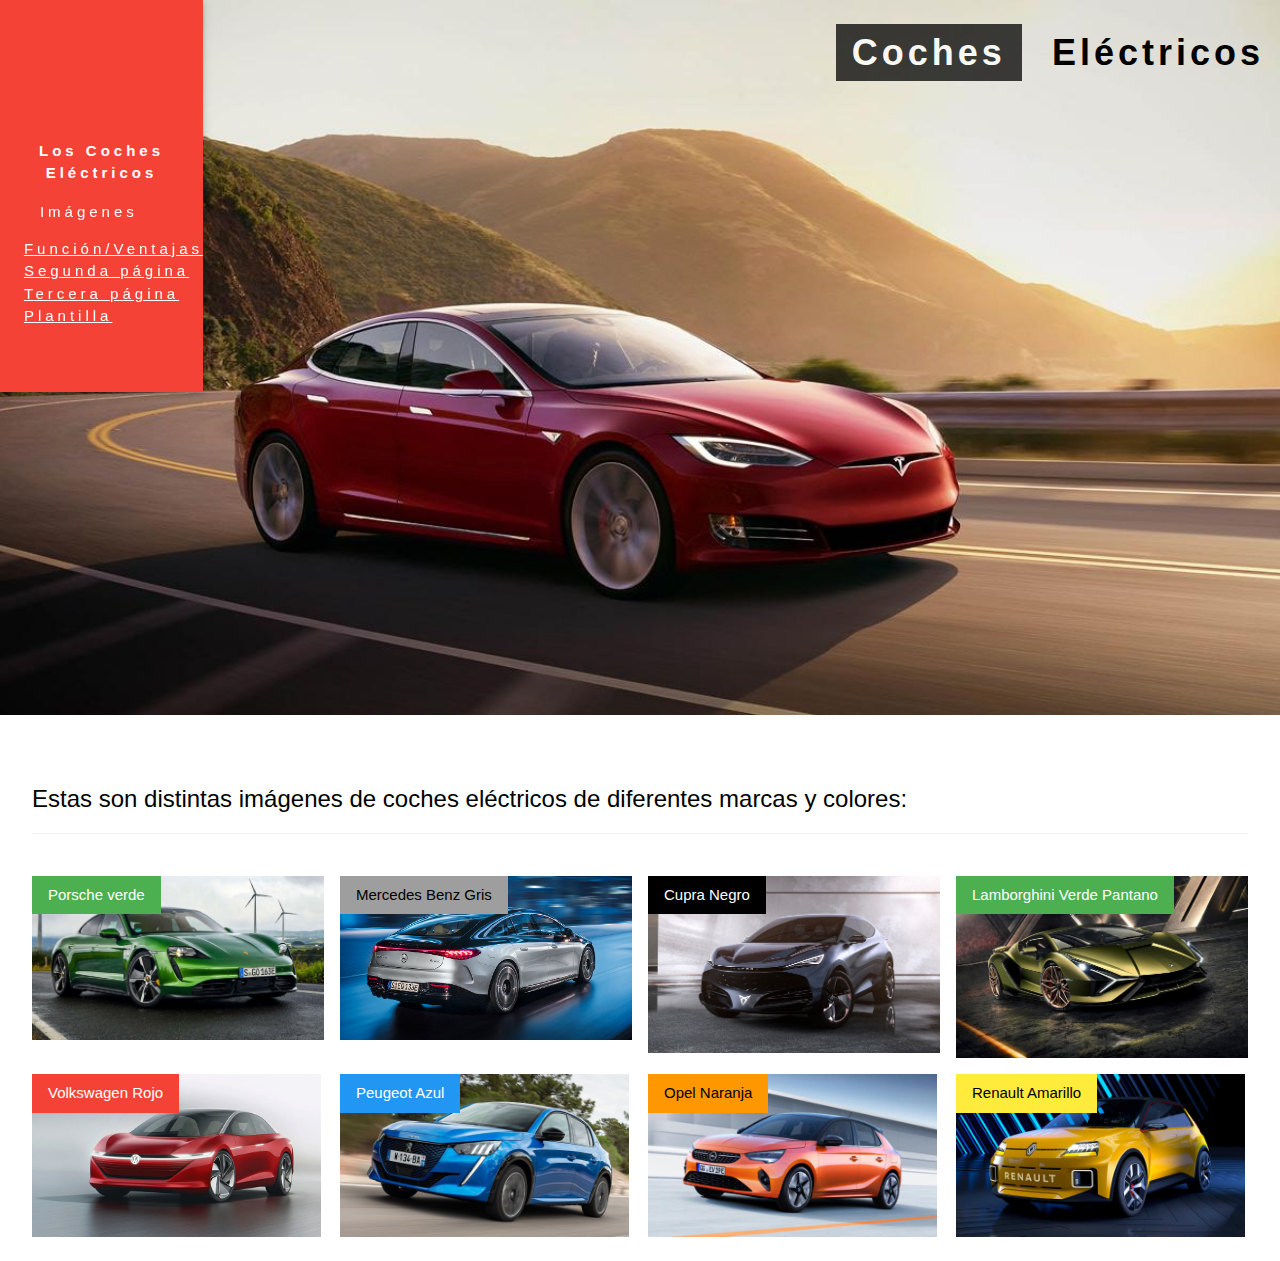
<file: index.html>
<!DOCTYPE html>
<html>
<title>W3.CSS Template</title>
<meta charset="UTF-8">
<meta name="viewport" content="width=device-width, initial-scale=1">
<link rel="stylesheet" href="https://www.w3schools.com/w3css/4/w3.css">
<body>

<!-- Navbar (sit on top) -->
<div class="w3-top">
  <div class="w3-bar w3-red w3-wide w3-padding-64 w3-card w3-sans-serif" style="width:203px">
  <br> <br> <br>
    <a href="#home" class="w3-bar-item w3-button"><strong><b>Los</b> Coches Eléctricos</a></strong>
    <!-- Float links to the right. Hide them on small screens -->
    <div class="w3-right w3-hide-small">
      <a href="#projects" class="w3-bar-item w3-button">Imágenes</a>
	  <br><br>
	   <a href="paginawebsecundaria.html" >Función/Ventajas</a><br>
	    <a href="paginawebsecundaria2.html" >Segunda página</a><br>
		 <a href="paginawebsecundaria3.html" >Tercera página</a><br>
		 <a href="plantillapaginaprinc.html" >Plantilla</a><br>
    </div>
  </div>
</div>

<!-- Header -->
<header class="w3-display-container w3-content w3-wide" style="max-width:1500px;" id="home">
  <img class="w3-image" src="imagenes/teslarojo.jpg" alt="Architecture" width="1500" height="800">
  <div class="w3-display-topright w3-margin-top w3-center">
    <h1 class="w3-xxlarge w3-text-black"><span class="w3-padding w3-black w3-opacity-min"><b>Coches</b></span> <span class="w3-padding w3-black-opacity-min"><b>Eléctricos</b></span></h1>
  </div>
</header>

<!-- Page content -->
<div class="w3-content w3-padding" style="max-width:1564px">

  <!-- Project Section -->
  <div class="w3-container w3-padding-32" id="projects">
    <h3 class="w3-border-bottom w3-border-light-grey w3-padding-16">Estas son distintas imágenes de coches eléctricos de diferentes marcas y colores:</h3>
  </div>

  <div class="w3-row-padding">
    <div class="w3-col l3 m6 w3-margin-bottom">
      <div class="w3-display-container">
        <div class="w3-display-topleft w3-green w3-padding w3-sans-serif">Porsche verde</div>
        <img src="imagenes/porchverde.jpg" alt="House" style="width:100%">
      </div>
    </div>
    <div class="w3-col l3 m6 w3-margin-bottom">
      <div class="w3-display-container">
        <div class="w3-display-topleft w3-grey w3-padding w3-sans-serif">Mercedes Benz Gris</div>
        <img src="imagenes/mercedesgris.jpg" alt="House" style="width:100%">
      </div>
    </div>
    <div class="w3-col l3 m6 w3-margin-bottom">
      <div class="w3-display-container">
        <div class="w3-display-topleft w3-black w3-padding w3-sans-serif">Cupra Negro</div>
        <img src="imagenes/cupranegro.jpg" alt="House" style="width:100%">
      </div>
    </div>
    <div class="w3-col l3 m6 w3-margin-bottom">
      <div class="w3-display-container">
        <div class="w3-display-topleft w3-green w3-padding w3-sans-serif">Lamborghini Verde Pantano</div>
        <img src="imagenes/lamboverde.jpg" alt="House" style="width:100%">
      </div>
    </div>
  </div>

  <div class="w3-row-padding">
    <div class="w3-col l3 m6 w3-margin-bottom">
      <div class="w3-display-container">
        <div class="w3-display-topleft w3-red w3-padding w3-sans-serif">Volkswagen Rojo</div>
        <img src="imagenes/wrojo.jpg" alt="House" style="width:99%">
      </div>
    </div>
    <div class="w3-col l3 m6 w3-margin-bottom">
      <div class="w3-display-container">
        <div class="w3-display-topleft w3-blue w3-padding w3-sans-serif">Peugeot Azul</div>
        <img src="imagenes/peugeblue.jpg" alt="House" style="width:99%">
      </div>
    </div>
    <div class="w3-col l3 m6 w3-margin-bottom">
      <div class="w3-display-container">
        <div class="w3-display-topleft w3-orange w3-padding w3-sans-serif">Opel Naranja</div>
        <img src="imagenes/opelnara.jpg" alt="House" style="width:99%">
      </div>
    </div>
    <div class="w3-col l3 m6 w3-margin-bottom">
      <div class="w3-display-container">
        <div class="w3-display-topleft w3-yellow w3-padding w3-sans-serif">Renault Amarillo</div>
        <img src="imagenes/renaultama.jpg" alt="House" style="width:99%">
      </div>
    </div>
  </div>

</body>
</html>
</file>
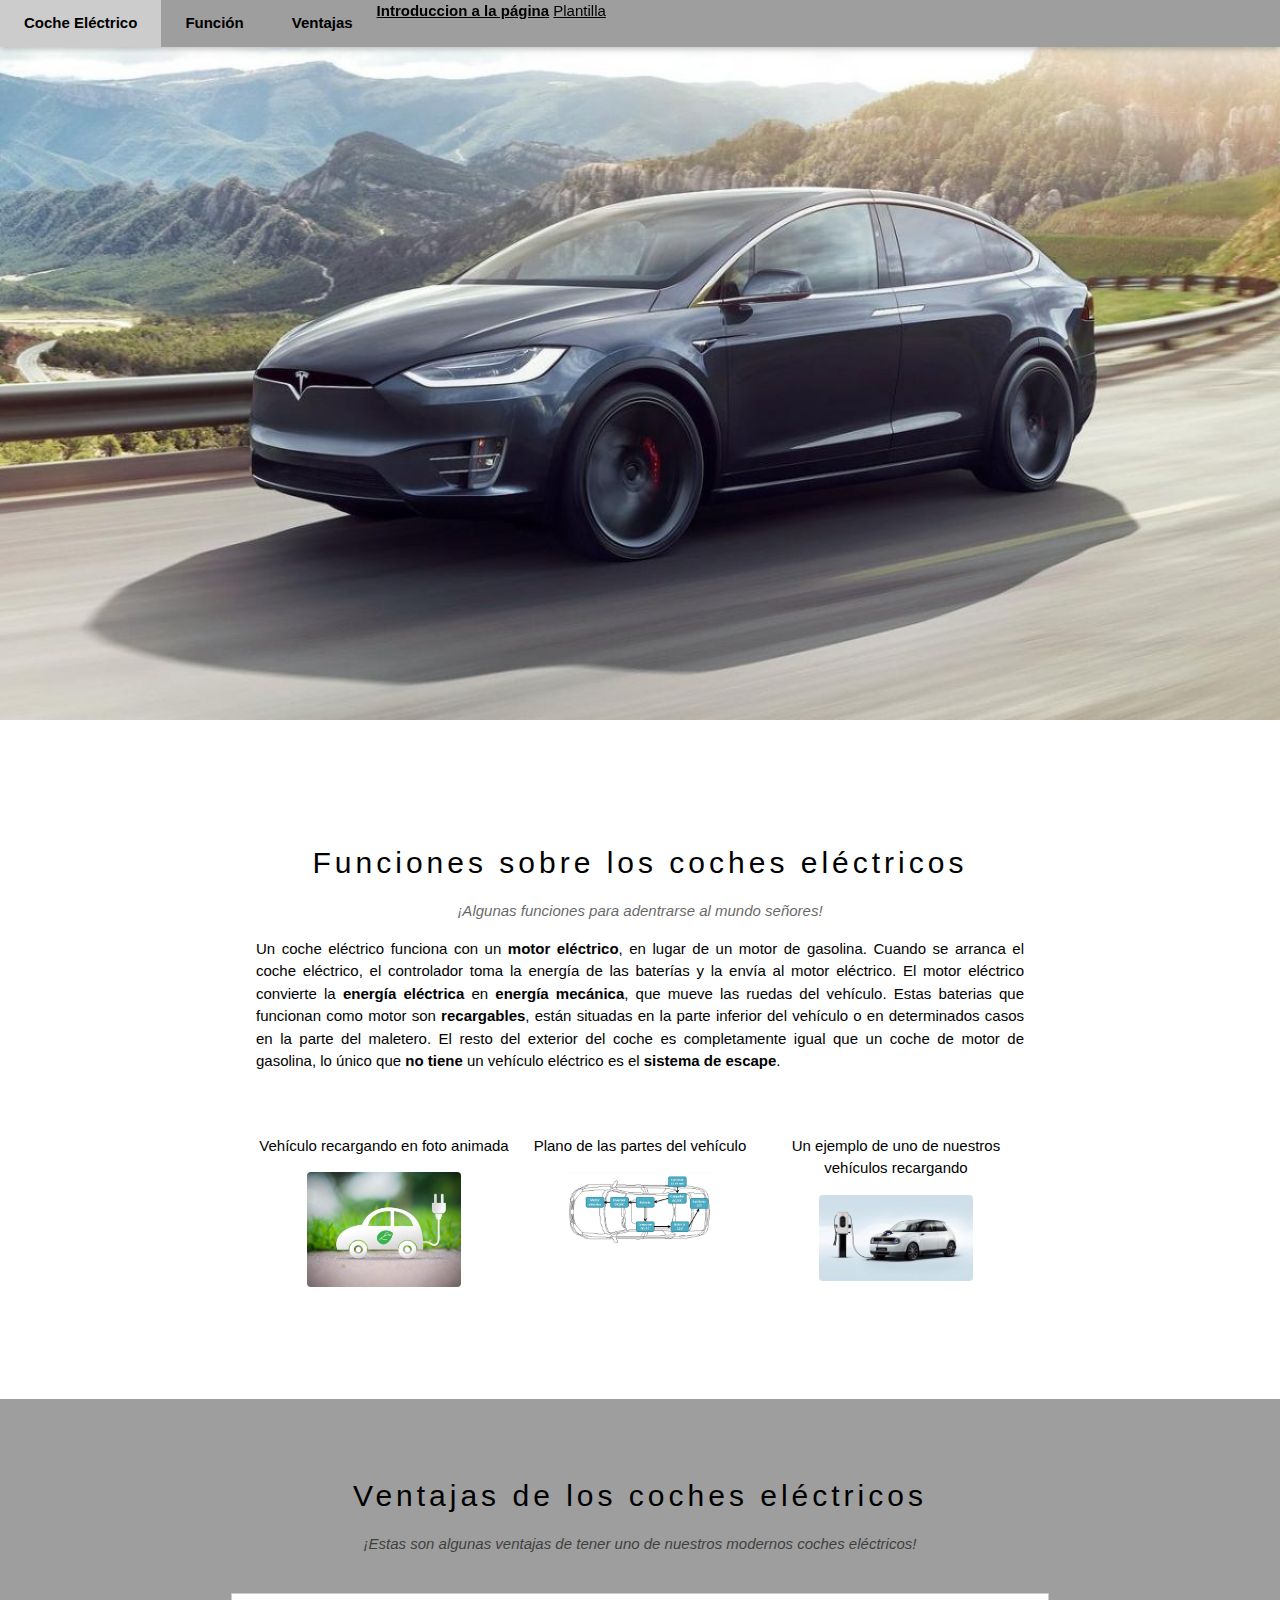
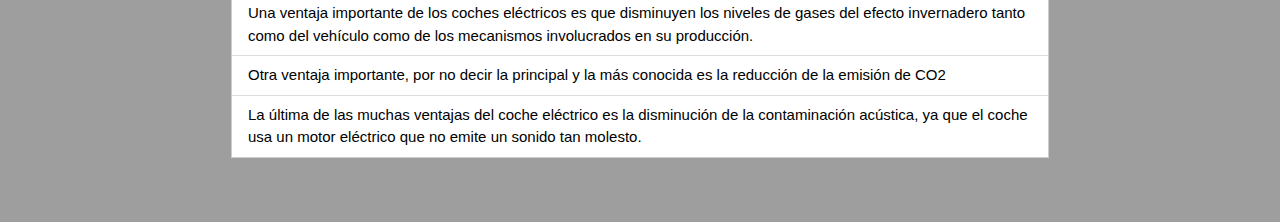
<file: paginawebsecundaria.html>
<!DOCTYPE html>
<html lang="en">
<title>W3.CSS Template</title>
<meta charset="UTF-8">
<meta name="viewport" content="width=device-width, initial-scale=1">
<link rel="stylesheet" href="https://www.w3schools.com/w3css/4/w3.css">
<link rel="stylesheet" href="https://www.w3schools.com/w3css/4/w3.css">
<link rel="stylesheet" href="https://www.w3schools.com/w3css/4/w3.css">
<style>
body {font-family: "Arial", sans-serif}
.mySlides {display: none}
</style>
<body>
<img class="w3-image" src="imagenes/tgris.jpg" " alt="Architecture" width="2200" height="800">
<!-- Navbar -->
<div class="w3-top">
  <div class="w3-bar w3-grey w3-card">
    <a class="w3-bar-item w3-button w3-padding-large w3-hide-medium w3-hide-large w3-right" href="javascript:void(0)" onclick="myFunction()" title="Toggle Navigation Menu"><i class="fa fa-bars"></i></a>
    <a href="#" class="w3-bar-item w3-button w3-padding-large"><strong>Coche Eléctrico</strong></a>
    <a href="#band" class="w3-bar-item w3-button w3-padding-large w3-hide-small"><strong>Función</strong></a>
    <a href="#tour" class="w3-bar-item w3-button w3-padding-large w3-hide-small"><strong>Ventajas</strong></a>
	     <a href="index123.html" ><strong>Introduccion a la página</strong></a>
		 <a href="plantillapagina1.html" >Plantilla</a><br>

		
    <div class="w3-dropdown-hover w3-hide-small">     
      <div class="w3-dropdown-content w3-bar-block w3-card-4">
      </div>
    </div>
  </div>
</div>

<!-- Page content -->
<div class="w3-content" style="max-width:2000px;margin-top:46px">

  <!-- The Band Section -->
  <div class="w3-container w3-content w3-center w3-padding-64" style="max-width:800px" id="band">
    <h2 class="w3-wide">Funciones sobre los coches eléctricos</h2>
    <p class="w3-opacity"><i>¡Algunas funciones para adentrarse al mundo señores!</i></p>
    <p class="w3-justify">Un coche eléctrico funciona con un <strong>motor eléctrico</strong>, en lugar de un motor de gasolina. Cuando se arranca el coche eléctrico, el controlador toma la energía de las baterías y la envía al motor eléctrico. El motor eléctrico convierte la <strong>energía eléctrica</strong> en <strong>energía mecánica</strong>, que mueve las ruedas del vehículo. Estas baterias que funcionan como motor son <strong>recargables</strong>, están situadas en la parte inferior del vehículo o en determinados casos en la parte del maletero. El resto del exterior del coche es completamente igual que un coche de motor de gasolina, lo único que <strong>no tiene</strong> un vehículo eléctrico es el <strong>sistema de escape</strong>.</p>
    <div class="w3-row w3-padding-32">
      <div class="w3-third">
        <p>Vehículo recargando en foto animada</p>
        <img src="imagenes/ch.jpg" class="w3-round w3-margin-bottom" alt="Random Name" style="width:60%">
      </div>
	 
      <div class="w3-third">
        <p>Plano de las partes del vehículo</p>
        <img src="imagenes/plano.jpg" class="w3-round w3-margin-bottom" alt="Random Name" style="width:60%">
      </div>
      <div class="w3-third">
        <p>Un ejemplo de uno de nuestros vehículos recargando</p>
        <img src="imagenes/reload.jpg" class="w3-round" alt="Random Name" style="width:60%">
      </div>
    </div>
  </div>

  <!-- The Tour Section -->
  <div class="w3-grey" id="tour">
    <div class="w3-container w3-content w3-padding-64" style="max-width:850px">
      <h2 class="w3-wide w3-center">Ventajas de los coches eléctricos</h2>
      <p class="w3-opacity w3-center"><i>¡Estas son algunas ventajas de tener uno de nuestros modernos coches eléctricos!</i></p><br>

      <ul class="w3-ul w3-border w3-white w3-text-black">
        <li class="w3-padding">Una ventaja importante de los coches eléctricos es que disminuyen los niveles de gases del efecto invernadero tanto como del vehículo como de los mecanismos involucrados en su producción.</li>
        <li class="w3-padding">Otra ventaja importante, por no decir la principal y la más conocida es la reducción de la emisión de CO2 </li>
        <li class="w3-padding">La última de las muchas ventajas del coche eléctrico es la disminución de la contaminación acústica, ya que el coche usa un motor eléctrico que no emite un sonido tan molesto. </li>
      </ul>
          </div>
        </div>
      </div>
    </div>
  </div>
</body>
</html>
</file>
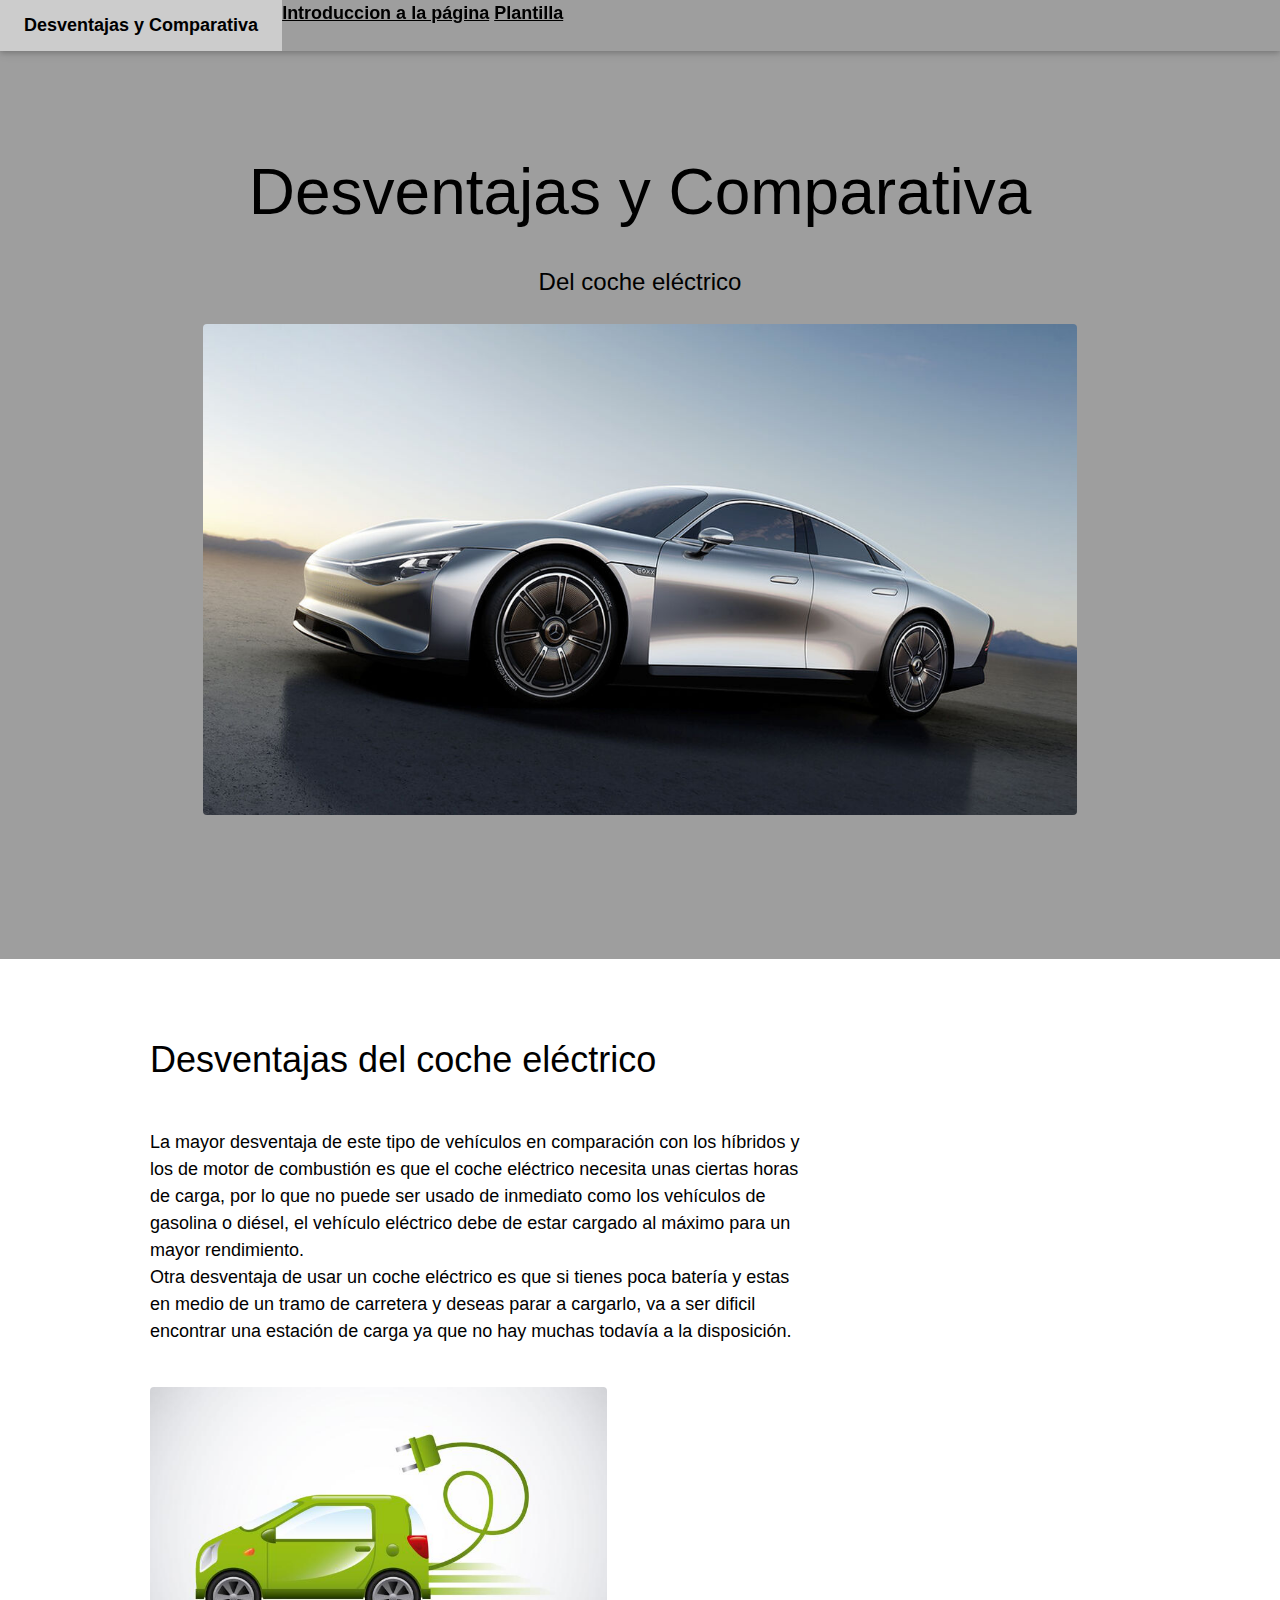
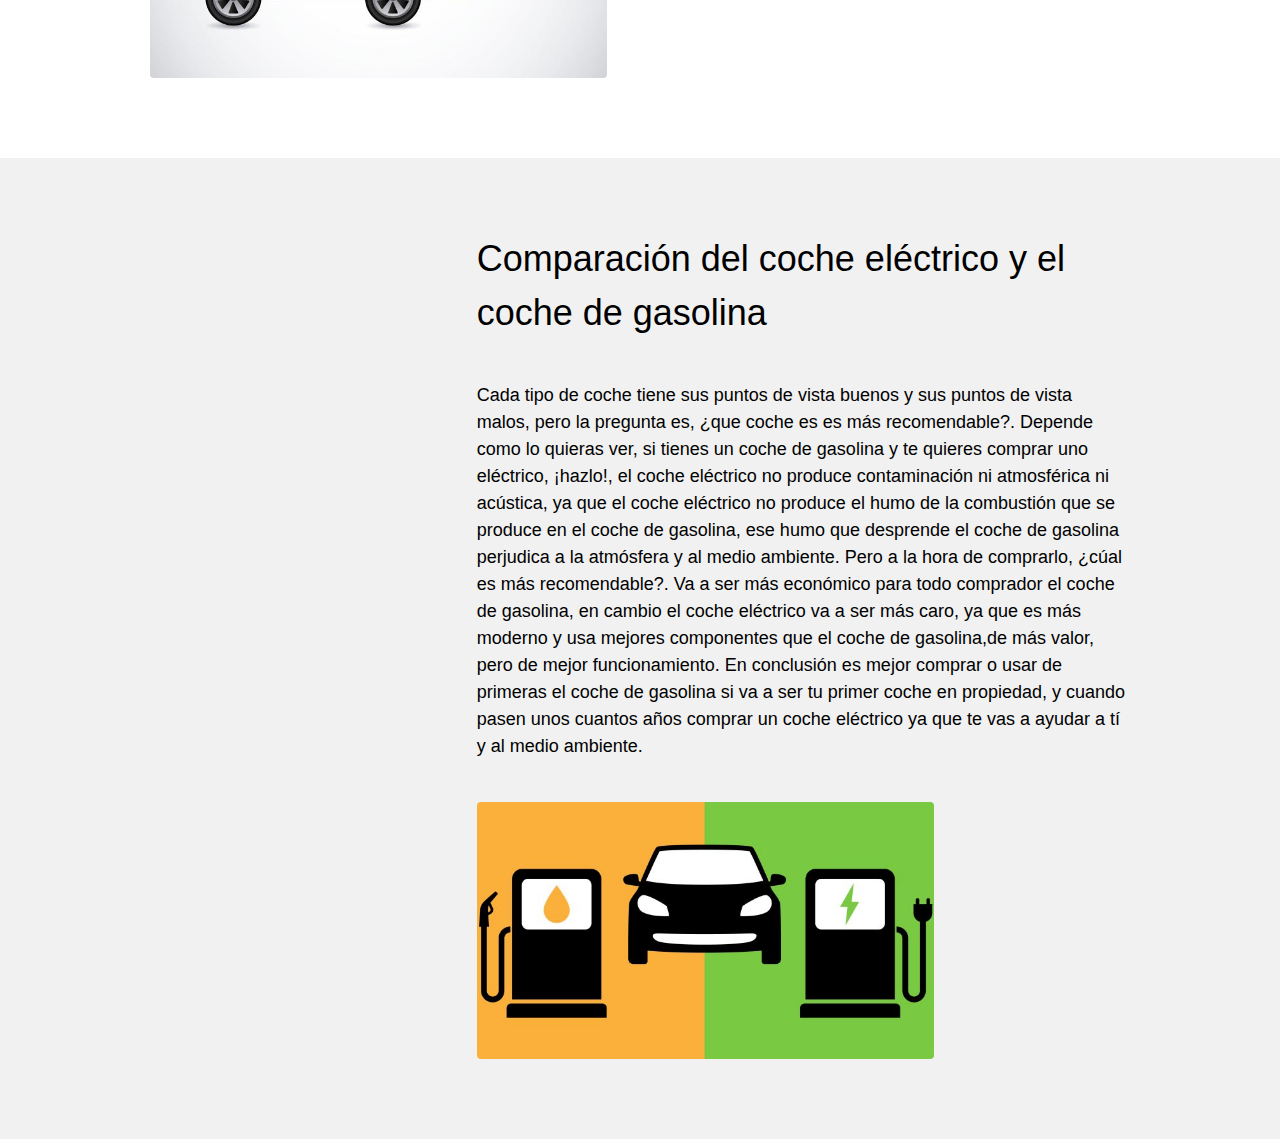
<file: paginawebsecundaria2.html>
<!DOCTYPE html>
<html lang="en">
<title>W3.CSS Template</title>
<meta charset="UTF-8">
<meta name="viewport" content="width=device-width, initial-scale=1">
<link rel="stylesheet" href="imagenes/mgris.jpg">
<link rel="stylesheet" href="https://www.w3schools.com/w3css/4/w3.css">
<link rel="stylesheet" href="https://www.w3schools.com/w3css/4/w3.css">
<link rel="stylesheet" href="https://www.w3schools.com/w3css/4/w3.css">
<style>
body,h1,h2,h3,h4,h5,h6 {font-family: "Arial", sans-serif}
.w3-bar,h1,button {font-family: "Arial", sans-serif}
.fa-anchor,.fa-coffee {font-size:200px}
</style>
<body>

<!-- Navbar -->
<div class="w3-top">
  <div class="w3-bar w3-grey w3-card w3-left-align w3-large">
    <a class="w3-bar-item w3-button w3-hide-medium w3-hide-large w3-right w3-padding-large w3-hover-white w3-large w3-red" href="javascript:void(0);" onclick="myFunction()" title="Toggle Navigation Menu"><i class="fa fa-bars"></i></a>
    <a href="#" class="w3-bar-item w3-button w3-padding-large w3-white"><strong>Desventajas y Comparativa</strong></a>
    <a href="index123.html" ><strong>Introduccion a la página</strong></a>
	<a href="plantillapagina2.0.html" ><strong>Plantilla</strong></a>
  </div>
</div>

<!-- Header -->
<header class="w3-container w3-grey w3-center" style="padding:128px 16px">
  <h1 class="w3-margin w3-jumbo">Desventajas y Comparativa</h1>
  <p class="w3-xlarge">Del coche eléctrico</p>
  <img src="imagenes/mgris.jpg" class="w3-round w3-margin-bottom" style="width:70%">
</header>

<!-- First Grid -->
<div class="w3-row-padding w3-padding-64 w3-container">
  <div class="w3-content">
    <div class="w3-twothird">
      <h1>Desventajas del coche eléctrico</h1>
      <h5 class="w3-padding-32">La mayor desventaja de este tipo de vehículos en comparación con los híbridos y los de motor de combustión es que el coche eléctrico necesita unas ciertas horas de carga, por lo que no puede ser usado de inmediato como los vehículos de gasolina o diésel, el vehículo eléctrico debe de estar cargado al máximo para un mayor rendimiento.<br> Otra desventaja de usar un coche eléctrico es que si tienes poca batería y estas en medio de un tramo de carretera y deseas parar a cargarlo, va a ser dificil encontrar una estación de carga ya que no hay muchas todavía a la disposición.</h5>
<img src="imagenes/dibu.jpg" class="w3-round w3-margin-bottom" style="width:70%">    
	</div>

    <div class="w3-third w3-center">
      <i class="fa fa-anchor w3-padding-64 w3-text-red"></i>
    </div>
  </div>
</div>

<!-- Second Grid -->
<div class="w3-row-padding w3-light-grey w3-padding-64 w3-container">
  <div class="w3-content">
    <div class="w3-third w3-center">
      <i class="fa fa-coffee w3-padding-64 w3-text-red w3-margin-right"></i>
    </div>

    <div class="w3-twothird">
      <h1>Comparación del coche eléctrico y el coche de gasolina</h1>
      <h5 class="w3-padding-32">Cada tipo de coche tiene sus puntos de vista buenos y sus puntos de vista malos, pero la pregunta es, ¿que coche es es más recomendable?. Depende como lo quieras ver, si tienes un coche de gasolina y te quieres comprar uno eléctrico, ¡hazlo!, el coche eléctrico no produce contaminación ni atmosférica ni acústica, ya que el coche eléctrico no produce el humo de la combustión que se produce en el coche de gasolina, ese humo que desprende el coche de gasolina perjudica a la atmósfera y al medio ambiente. Pero a la hora de comprarlo, ¿cúal es más recomendable?. Va a ser más económico para todo comprador el coche de gasolina, en cambio el coche eléctrico va a ser más caro, ya que es más moderno y usa mejores componentes que el coche de gasolina,de más valor, pero de mejor funcionamiento. En conclusión es mejor comprar o usar de primeras el coche de gasolina si va a ser tu primer coche en propiedad, y cuando pasen unos cuantos años comprar un coche eléctrico ya que te vas a ayudar a tí y al medio ambiente. </h5>
		<img src="imagenes/vs.jpg" class="w3-round w3-margin-bottom" style="width:70%">
    </div>
  </div>
</div>
</body>
</html>
</file>
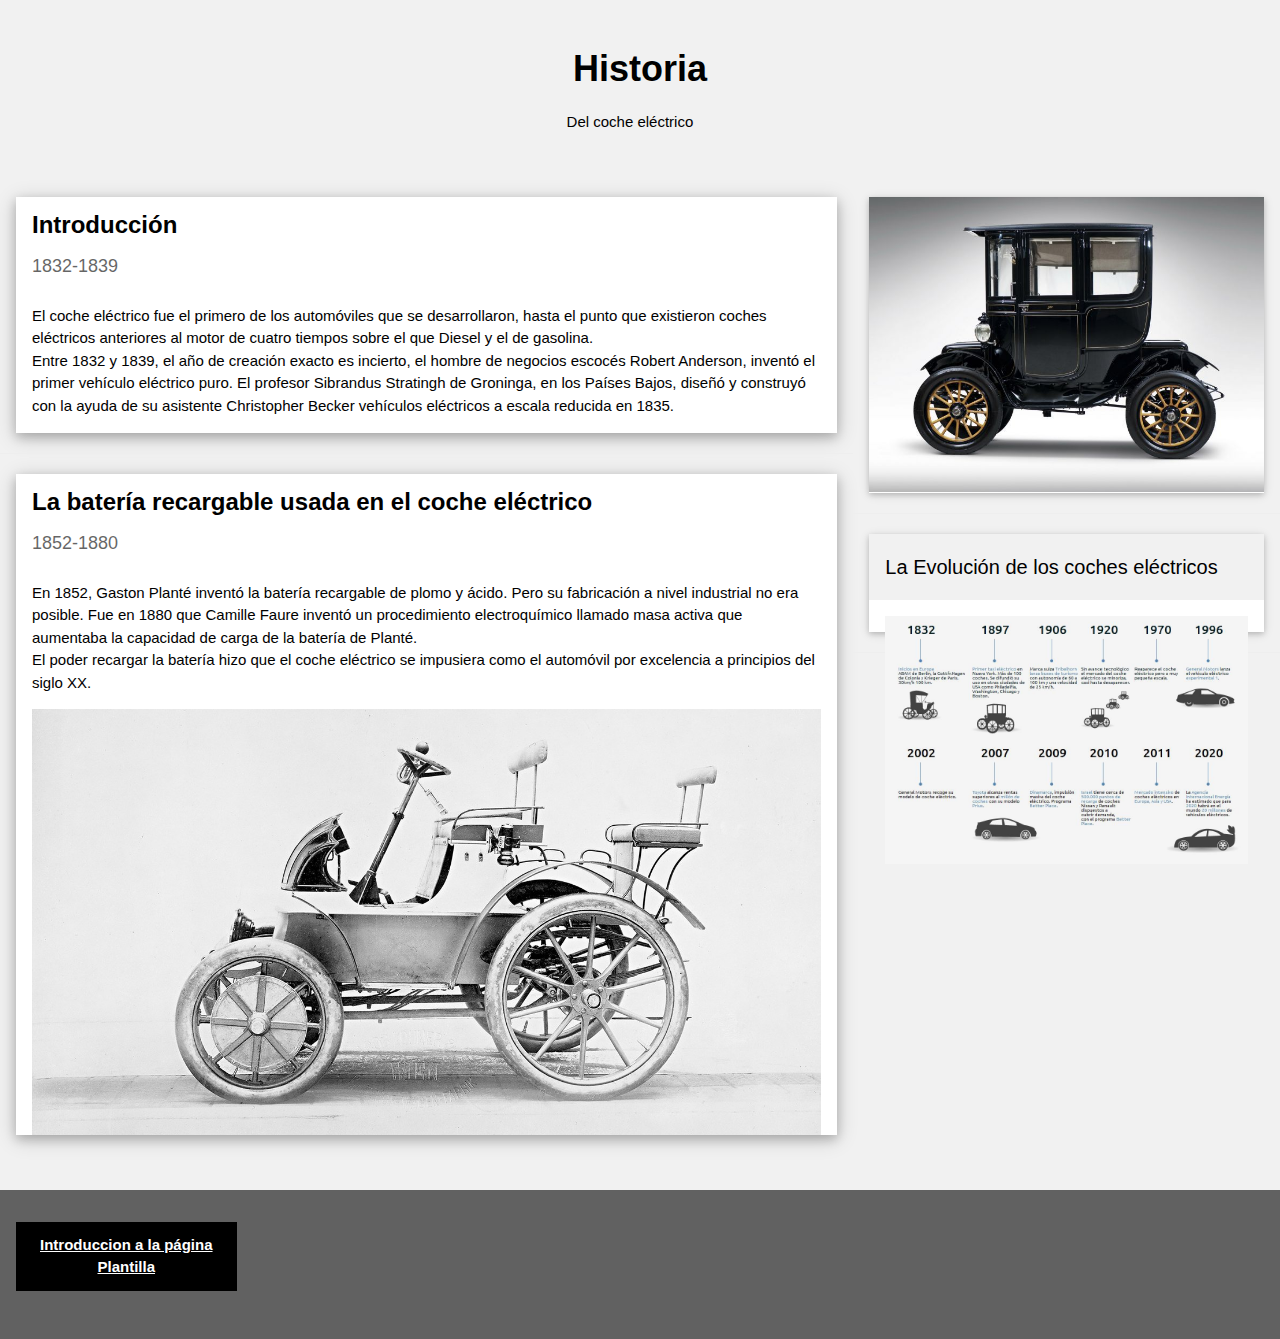
<file: paginawebsecundaria3.html>
<!DOCTYPE html>
<html>
<title>W3.CSS Template</title>
<meta charset="UTF-8">
<meta name="viewport" content="width=device-width, initial-scale=1">
<link rel="stylesheet" href="https://www.w3schools.com/w3css/4/w3.css">
<link rel="stylesheet" href="https://www.w3schools.com/w3css/4/w3.css">
<style>
body,h1,h2,h3,h4,h5 {font-family: "Raleway", sans-serif}
</style>
<body class="w3-light-grey">

<!-- w3-content defines a container for fixed size centered content, 
and is wrapped around the whole page content, except for the footer in this example -->
<div class="w3-content" style="max-width:1400px">

<!-- Header -->
<header class="w3-container w3-center w3-padding-32"> 
  <h1><b>Historia</b></h1>
  <p>Del coche eléctrico <span class="w3-tag"></span></p>
</header>

<!-- Grid -->
<div class="w3-row">

<!-- Blog entries -->
<div class="w3-col l8 s12">
  <!-- Blog entry -->
  <div class="w3-card-4 w3-margin w3-white">
    <div class="w3-container">
      <h3><b>Introducción</b></h3>
      <h5><span class="w3-opacity">1832-1839</span></h5>
    </div>

    <div class="w3-container">
      <p>El coche eléctrico fue el primero de los automóviles que se desarrollaron, hasta el punto que existieron coches eléctricos anteriores al motor de cuatro tiempos sobre el que Diesel y el de gasolina. <br>Entre 1832 y 1839, el año de creación exacto es incierto, el hombre de negocios escocés Robert Anderson, inventó el primer vehículo eléctrico puro. El profesor Sibrandus Stratingh de Groninga, en los Países Bajos, diseñó y construyó con la ayuda de su asistente Christopher Becker vehículos eléctricos a escala reducida en 1835.</p>
      <div class="w3-row">
        <div class="w3-col m8 s12">
        </div>
        <div class="w3-col m4 w3-hide-small">
        </div>
      </div>
    </div>
  </div>
  <hr>

  <!-- Blog entry -->
  <div class="w3-card-4 w3-margin w3-white">
    <div class="w3-container">
      <h3><b>La batería recargable usada en el coche eléctrico</b></h3>
      <h5><span class="w3-opacity">1852-1880</span></h5>
    </div>

    <div class="w3-container">
      <p>En 1852, Gaston Planté inventó la batería recargable de plomo y ácido. Pero su fabricación a nivel industrial no era posible. Fue en 1880 que Camille Faure inventó un procedimiento electroquímico llamado masa activa que aumentaba la capacidad de carga de la batería de Planté.<br> El poder recargar la batería hizo que el coche eléctrico se impusiera como el automóvil por excelencia a principios del siglo XX.</p>
	     <img src="imagenes/vvll.jpg" alt="Nature" style="width:100%">
      <div class="w3-row">
        <div class="w3-col m8 s12">
        </div>
        <div class="w3-col m4 w3-hide-small">
        </div>
      </div>
    </div>
  </div>
<!-- END BLOG ENTRIES -->
</div>

<!-- Introduction menu -->
<div class="w3-col l4">
  <!-- About Card -->
  <div class="w3-card w3-margin w3-margin-top">
   <img src="imagenes/elec.jpg" alt="Nature" style="width:100%">
    <div class="w3-container w3-white">
    </div>
  </div><hr>
  
  <!-- Posts -->
  <div class="w3-card w3-margin">
    <div class="w3-container w3-padding">
      <h4>La Evolución de los coches eléctricos</h4>
    </div>
    <ul class="w3-ul w3-white">
      <li class="w3-padding-16">
        <img src="imagenes/hg.jpg" alt="Image" class="w3-left" style="width:100%">
      </li>
      </li>  
    </ul>
  </div>
  <hr> 
  
<!-- END Introduction Menu -->
</div>

<!-- END GRID -->
</div><br>


<!-- Footer -->
<footer class="w3-container w3-dark-grey w3-padding-32 w3-margin-top">
  <button class="w3-button w3-black w3-padding-large w3-margin-bottom"> 
  <a href="index123.html" ><strong>Introduccion a la página</strong></a><br>
  <a href="plantillapagina2.html" ><strong>Plantilla</strong></a>
  </button>
</footer>

</body>
</html>
</file>
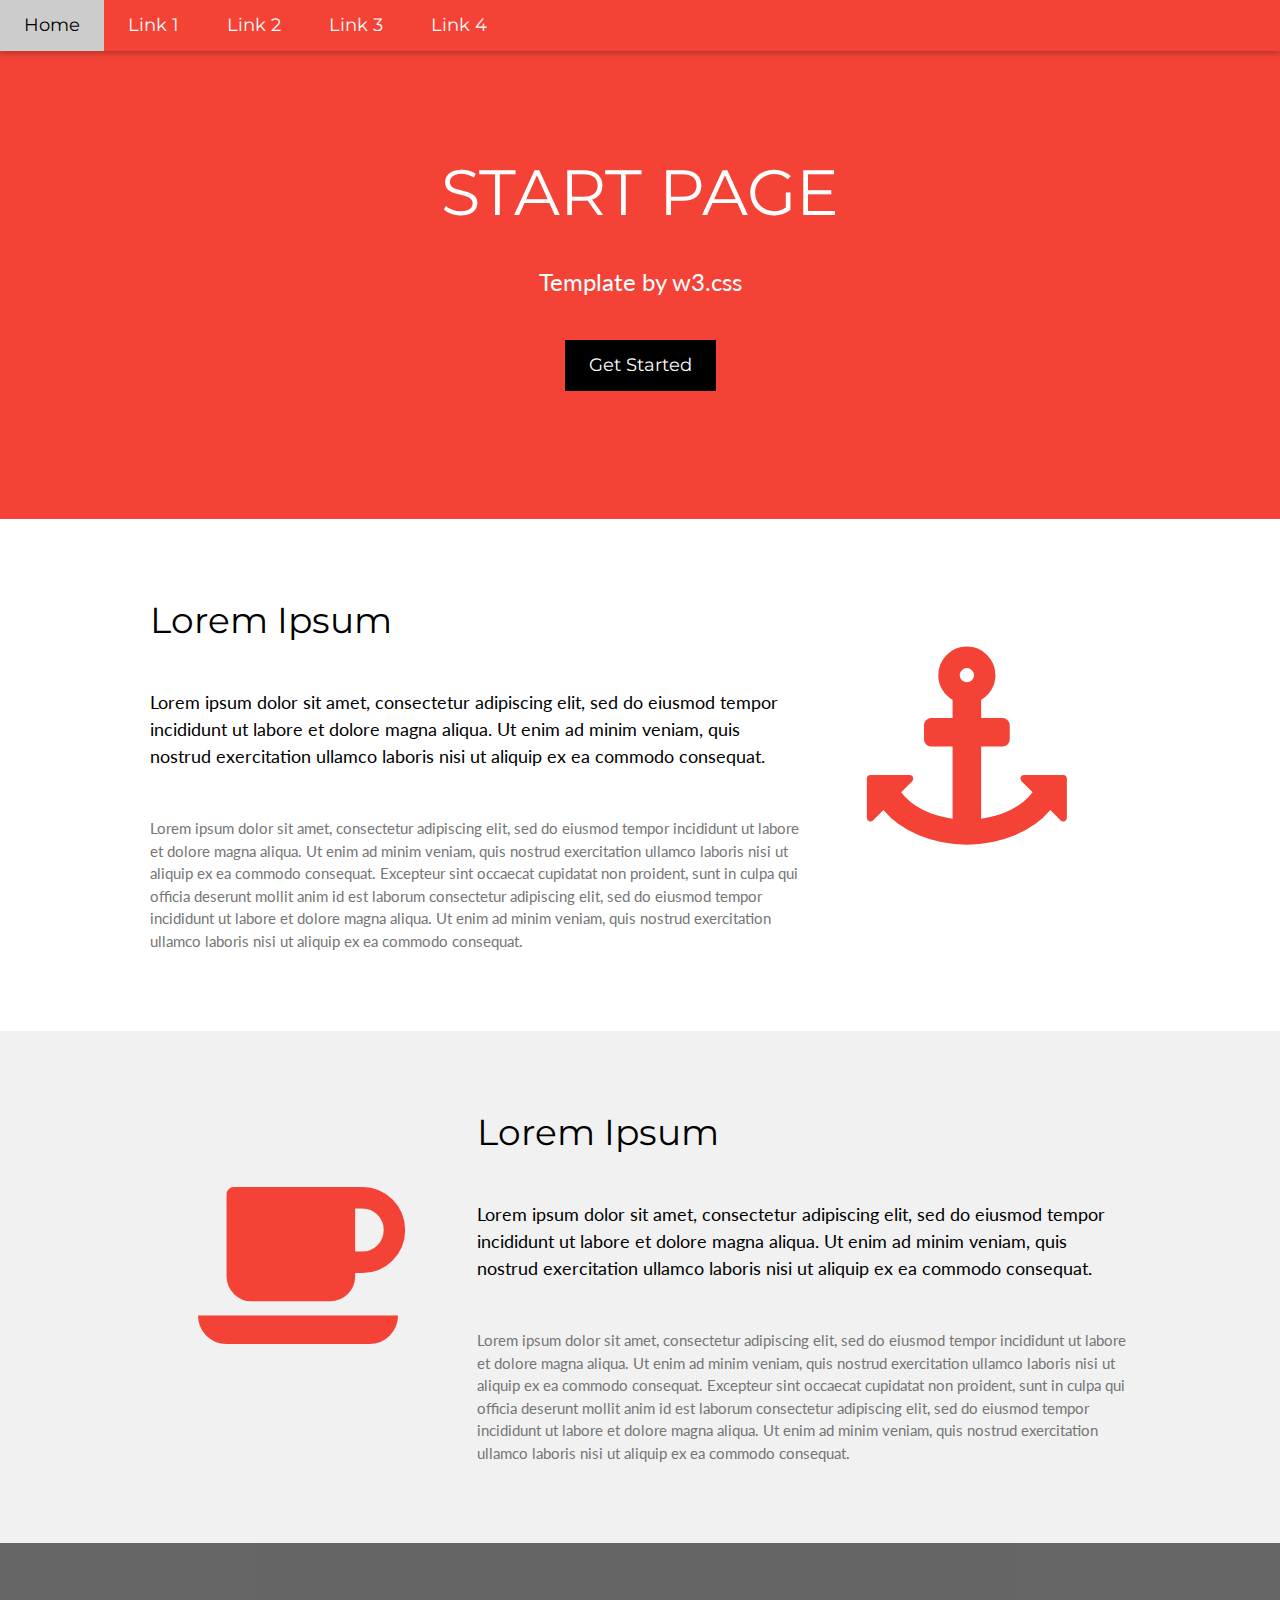
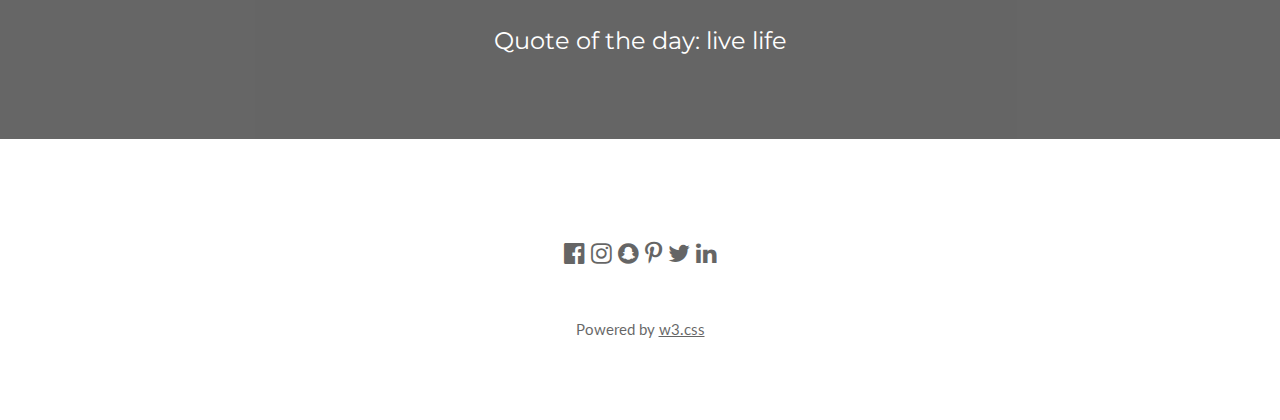
<file: plantillapagina2.0.html>
<!DOCTYPE html>
<html lang="en">
<title>W3.CSS Template</title>
<meta charset="UTF-8">
<meta name="viewport" content="width=device-width, initial-scale=1">
<link rel="stylesheet" href="https://www.w3schools.com/w3css/4/w3.css">
<link rel="stylesheet" href="https://fonts.googleapis.com/css?family=Lato">
<link rel="stylesheet" href="https://fonts.googleapis.com/css?family=Montserrat">
<link rel="stylesheet" href="https://cdnjs.cloudflare.com/ajax/libs/font-awesome/4.7.0/css/font-awesome.min.css">
<style>
body,h1,h2,h3,h4,h5,h6 {font-family: "Lato", sans-serif}
.w3-bar,h1,button {font-family: "Montserrat", sans-serif}
.fa-anchor,.fa-coffee {font-size:200px}
</style>
<body>

<!-- Navbar -->
<div class="w3-top">
  <div class="w3-bar w3-red w3-card w3-left-align w3-large">
    <a class="w3-bar-item w3-button w3-hide-medium w3-hide-large w3-right w3-padding-large w3-hover-white w3-large w3-red" href="javascript:void(0);" onclick="myFunction()" title="Toggle Navigation Menu"><i class="fa fa-bars"></i></a>
    <a href="#" class="w3-bar-item w3-button w3-padding-large w3-white">Home</a>
    <a href="#" class="w3-bar-item w3-button w3-hide-small w3-padding-large w3-hover-white">Link 1</a>
    <a href="#" class="w3-bar-item w3-button w3-hide-small w3-padding-large w3-hover-white">Link 2</a>
    <a href="#" class="w3-bar-item w3-button w3-hide-small w3-padding-large w3-hover-white">Link 3</a>
    <a href="#" class="w3-bar-item w3-button w3-hide-small w3-padding-large w3-hover-white">Link 4</a>
  </div>

  <!-- Navbar on small screens -->
  <div id="navDemo" class="w3-bar-block w3-white w3-hide w3-hide-large w3-hide-medium w3-large">
    <a href="#" class="w3-bar-item w3-button w3-padding-large">Link 1</a>
    <a href="#" class="w3-bar-item w3-button w3-padding-large">Link 2</a>
    <a href="#" class="w3-bar-item w3-button w3-padding-large">Link 3</a>
    <a href="#" class="w3-bar-item w3-button w3-padding-large">Link 4</a>
  </div>
</div>

<!-- Header -->
<header class="w3-container w3-red w3-center" style="padding:128px 16px">
  <h1 class="w3-margin w3-jumbo">START PAGE</h1>
  <p class="w3-xlarge">Template by w3.css</p>
  <button class="w3-button w3-black w3-padding-large w3-large w3-margin-top">Get Started</button>
</header>

<!-- First Grid -->
<div class="w3-row-padding w3-padding-64 w3-container">
  <div class="w3-content">
    <div class="w3-twothird">
      <h1>Lorem Ipsum</h1>
      <h5 class="w3-padding-32">Lorem ipsum dolor sit amet, consectetur adipiscing elit, sed do eiusmod tempor incididunt ut labore et dolore magna aliqua. Ut enim ad minim veniam, quis nostrud exercitation ullamco laboris nisi ut aliquip ex ea commodo consequat.</h5>

      <p class="w3-text-grey">Lorem ipsum dolor sit amet, consectetur adipiscing elit, sed do eiusmod tempor incididunt ut labore et dolore magna aliqua. Ut enim ad minim veniam, quis nostrud exercitation ullamco laboris nisi ut aliquip ex ea commodo consequat. Excepteur sint
        occaecat cupidatat non proident, sunt in culpa qui officia deserunt mollit anim id est laborum consectetur adipiscing elit, sed do eiusmod tempor incididunt ut labore et dolore magna aliqua. Ut enim ad minim veniam, quis nostrud exercitation ullamco
        laboris nisi ut aliquip ex ea commodo consequat.</p>
    </div>

    <div class="w3-third w3-center">
      <i class="fa fa-anchor w3-padding-64 w3-text-red"></i>
    </div>
  </div>
</div>

<!-- Second Grid -->
<div class="w3-row-padding w3-light-grey w3-padding-64 w3-container">
  <div class="w3-content">
    <div class="w3-third w3-center">
      <i class="fa fa-coffee w3-padding-64 w3-text-red w3-margin-right"></i>
    </div>

    <div class="w3-twothird">
      <h1>Lorem Ipsum</h1>
      <h5 class="w3-padding-32">Lorem ipsum dolor sit amet, consectetur adipiscing elit, sed do eiusmod tempor incididunt ut labore et dolore magna aliqua. Ut enim ad minim veniam, quis nostrud exercitation ullamco laboris nisi ut aliquip ex ea commodo consequat.</h5>

      <p class="w3-text-grey">Lorem ipsum dolor sit amet, consectetur adipiscing elit, sed do eiusmod tempor incididunt ut labore et dolore magna aliqua. Ut enim ad minim veniam, quis nostrud exercitation ullamco laboris nisi ut aliquip ex ea commodo consequat. Excepteur sint
        occaecat cupidatat non proident, sunt in culpa qui officia deserunt mollit anim id est laborum consectetur adipiscing elit, sed do eiusmod tempor incididunt ut labore et dolore magna aliqua. Ut enim ad minim veniam, quis nostrud exercitation ullamco
        laboris nisi ut aliquip ex ea commodo consequat.</p>
    </div>
  </div>
</div>

<div class="w3-container w3-black w3-center w3-opacity w3-padding-64">
    <h1 class="w3-margin w3-xlarge">Quote of the day: live life</h1>
</div>

<!-- Footer -->
<footer class="w3-container w3-padding-64 w3-center w3-opacity">  
  <div class="w3-xlarge w3-padding-32">
    <i class="fa fa-facebook-official w3-hover-opacity"></i>
    <i class="fa fa-instagram w3-hover-opacity"></i>
    <i class="fa fa-snapchat w3-hover-opacity"></i>
    <i class="fa fa-pinterest-p w3-hover-opacity"></i>
    <i class="fa fa-twitter w3-hover-opacity"></i>
    <i class="fa fa-linkedin w3-hover-opacity"></i>
 </div>
 <p>Powered by <a href="https://www.w3schools.com/w3css/default.asp" target="_blank">w3.css</a></p>
</footer>

<script>
// Used to toggle the menu on small screens when clicking on the menu button
function myFunction() {
  var x = document.getElementById("navDemo");
  if (x.className.indexOf("w3-show") == -1) {
    x.className += " w3-show";
  } else { 
    x.className = x.className.replace(" w3-show", "");
  }
}
</script>

</body>
</html>
</file>
